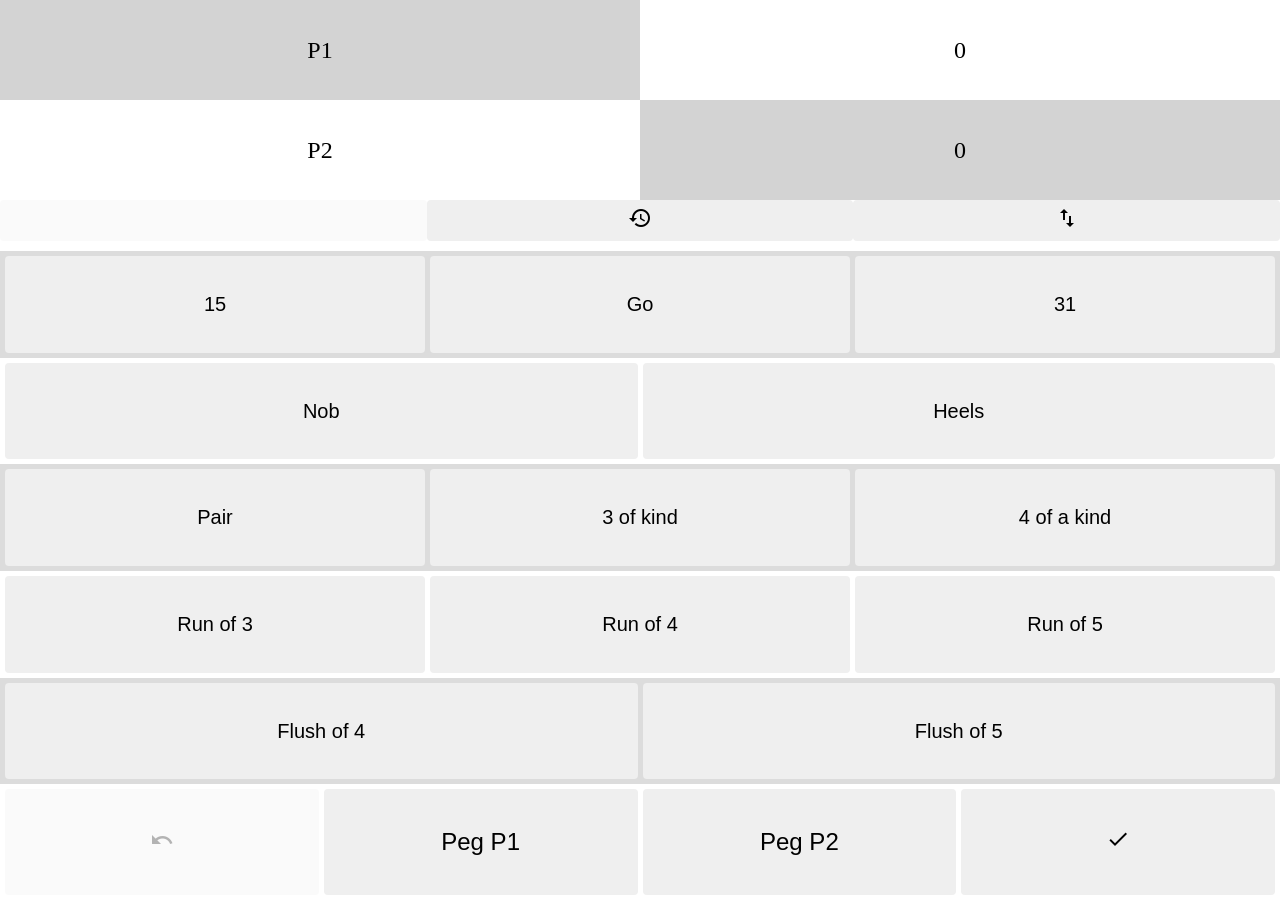
<file: pub/cribbage/index.html>
<!DOCTYPE html>
<html>
	<head>
		<meta name="viewport" content="width=device-width, initial-scale=1.0">
		<link rel="stylesheet" href="styles.css" type="text/css">
		<link href="https://fonts.googleapis.com/icon?family=Material+Icons" rel="stylesheet">
	</head>
	<body>
		<div id="elm-app"></div>
		<script src="v0.4.elm.js" type="text/javascript"></script>
		<script>
			const app = Elm.Main.init({
				node: document.getElementById('elm-app')
			})
			app.ports.setDialog.subscribe(([id, action]) => {
				const dialog = document.getElementById(id)
				switch (action) {
					case 'open':
						dialog.showModal()
						break;
					case 'close':
						dialog.close()
						break;
					default:
						console.error('unknown action:', action)
				}
			})
		</script>
	</body>
</html>
</file>
<file: pub/cribbage/styles.css>
body {
  padding: 0;
  margin: 0;
  width: 100vw;
  height: 100vh;
  flex-direction: column;
}
div.center-text {
  display: flex;
  justify-content: center;
  align-items: center;
}
tr:nth-child(4n+2), tr:nth-child(4n+1) {
  background-color: lightgray;
}
table {
  border-collapse: collapse;
}
.score-buttons {
  display: flex;
  flex-direction: column;
}
.score-buttons > button {
  flex: 1 1 auto;
  width: 100%;
  font-size: x-large;
}
.score-head {
  min-height: 100px;
  display: grid;
  grid-template-columns: repeat(auto-fit, minmax(50px, 1fr));
}
.score-head:nth-child(2n+1) > div:nth-child(2n+1) {
  background-color: lightgray;
}
.score-head:nth-child(2n) > div:nth-child(2n) {
  background-color: lightgray;
}
.score-head > div {
  font-size: x-large;
}
.command-row {
  display: grid;
  grid-template-columns: repeat(auto-fit, minmax(50px, 1fr));
  margin-bottom: 10px;
}

.scoring-buttons {
  display: grid;
  grid-template-columns: repeat(auto-fit, minmax(50px, 1fr));
  grid-gap: 5px;
  padding: 5px;
}
.scoring-buttons:nth-child(2n + 1) {
  background-color: gainsboro;
} 
button {
  display: inline-block;
  cursor: pointer;
  background-image: none;
  border: 1px solid transparent;
  padding: 6px 12px;
  font-size: 14px;
  user-select: none;
  font-weight: 400;
  touch-action: manipulation;
  border-radius: 4px;
}
button:hover {
  color: #333;
}
button.with-count {
  background-color: yellow;
}
.scoring-buttons > button, .command-row > button {
  padding: 5px;
  font-size: 20px;
  /* margin: 5px; */
}
.scoring {
  background-color: yellow;
}
.flex {
  display: flex;
  flex-direction: column;
  height: 100%;
}

.body {
  height: 100vh;
  width: 100vw;
}

.flex-fill {
  flex: 1 1 auto;
  display: flex;
  flex-direction: column;
}

.flex-fill > div.scoring-buttons {
  flex: 1 1 auto;
}
</file>
